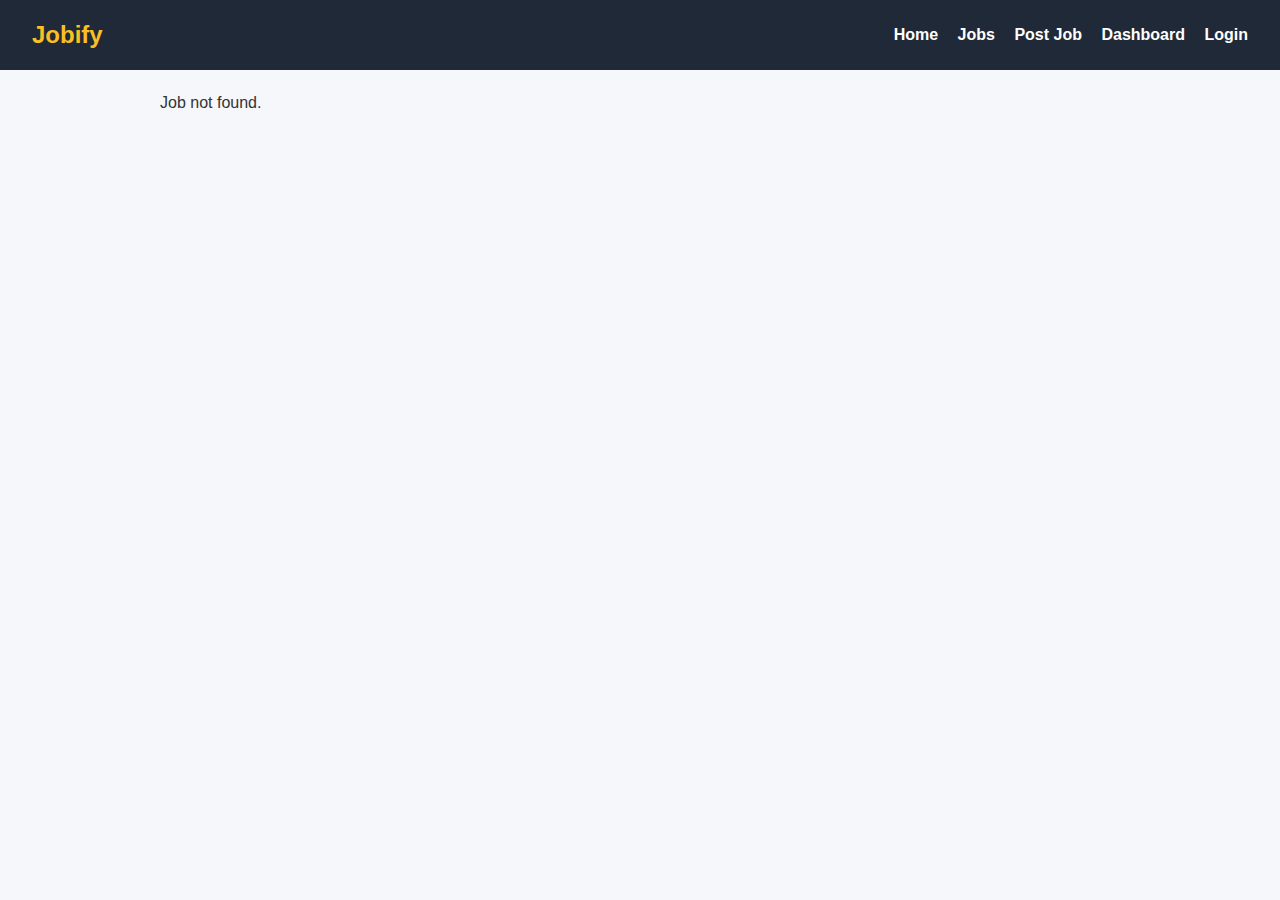
<file: job-detail.html>
<!-- job-detail.html -->
<!DOCTYPE html>
<html lang="en">
<head>
  <meta charset="UTF-8">
  <meta name="viewport" content="width=device-width, initial-scale=1.0">
  <title>Job Detail</title>
  <link rel="stylesheet" href="style.css">
  <script defer src="nav.js"></script>
  <script defer src="job-detail.js"></script>
</head>
<body>
  <div id="navbar-container"></div>
  <main id="job-detail-container">
    <!-- Job detail content will be loaded here -->
  </main>
</body>
</html>
</file>
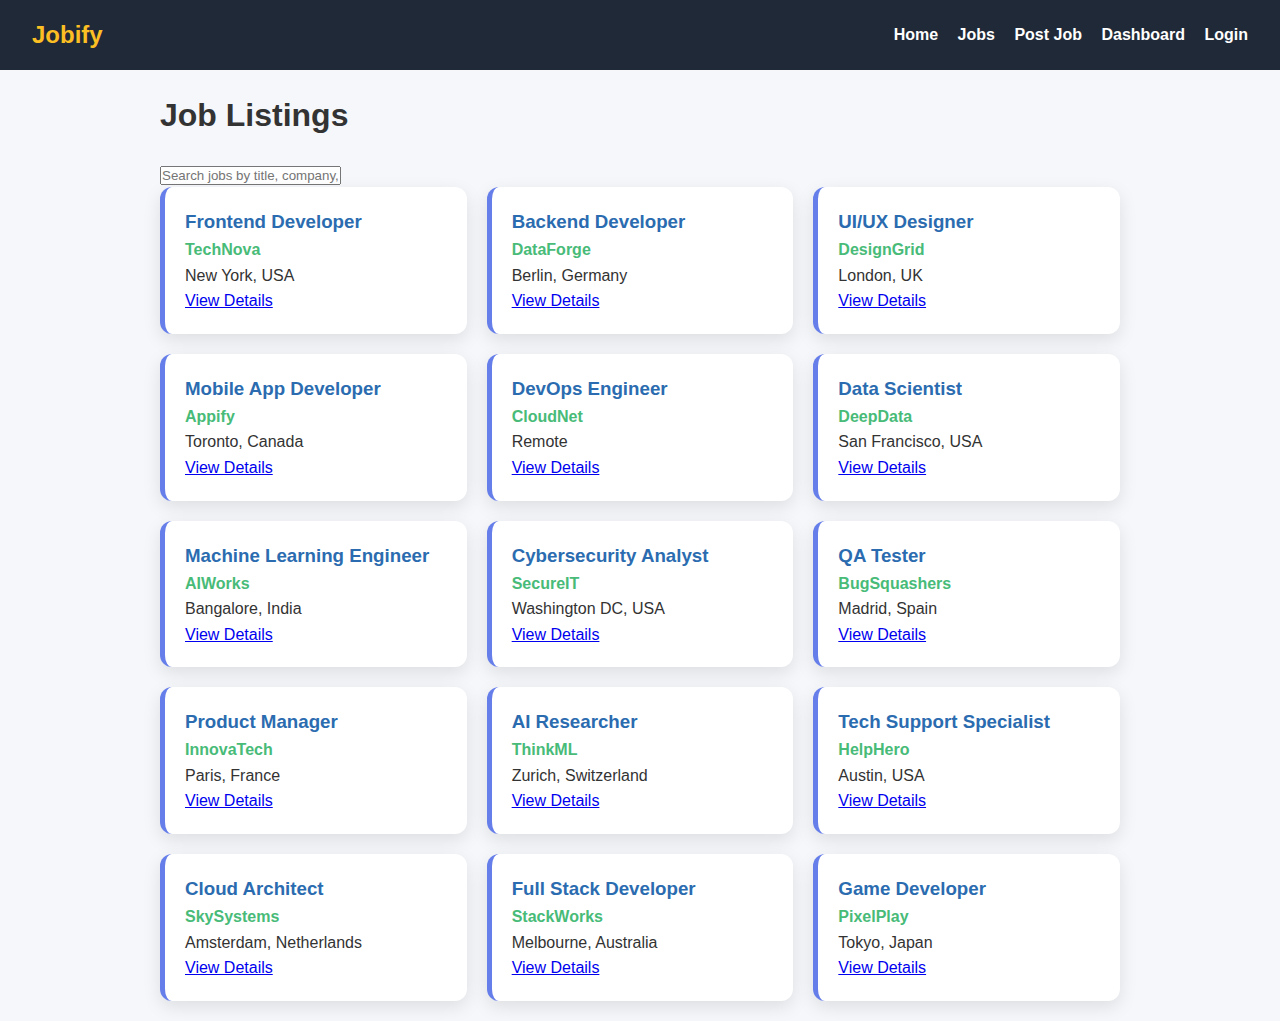
<file: jobs.html>
<!DOCTYPE html>
<html lang="en">
<head>
  <meta charset="UTF-8">
  <meta name="viewport" content="width=device-width, initial-scale=1.0">
  <title>All Jobs</title>
  <link rel="stylesheet" href="style.css">
  <script defer src="nav.js"></script>
  <script defer src="jobs.js"></script>
</head>
<body>
  <div id="navbar-container"></div>
  <main>
    <h1>Job Listings</h1>
    <input type="text" id="search" placeholder="Search jobs by title, company, or location...">
    <div id="jobs-container"></div>
  </main>
</body>
</html>
</file>
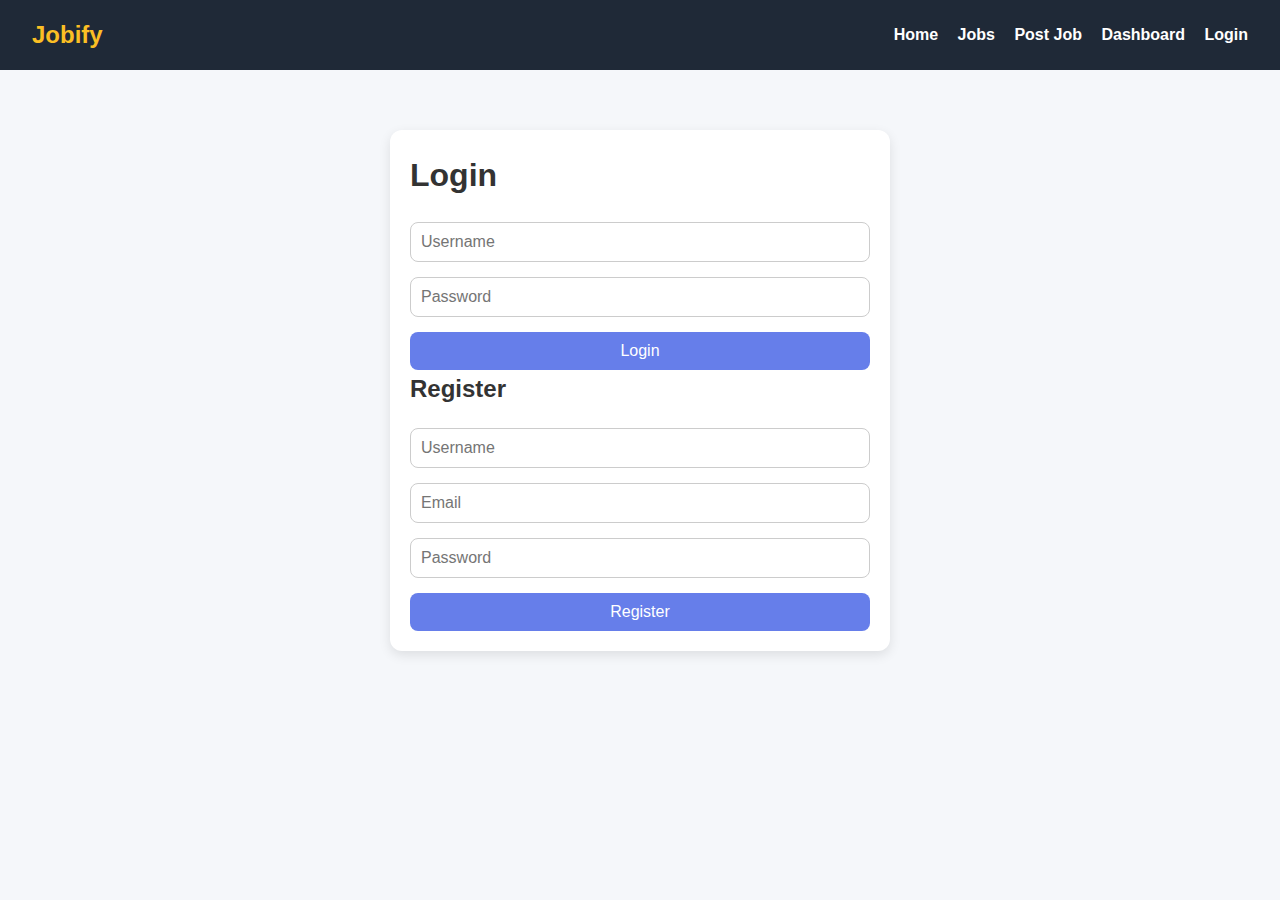
<file: login.html>
<!DOCTYPE html>
<html lang="en">
<head>
  <meta charset="UTF-8">
  <meta name="viewport" content="width=device-width, initial-scale=1.0">
  <title>Login / Register</title>
  <link rel="stylesheet" href="style.css">
  <script defer src="nav.js"></script>
</head>
<body>
  <div id="navbar-container"></div>
  <main>
    <div class="auth-container">
      <h1>Login</h1>
      <form id="login-form">
        <input type="text" placeholder="Username" required>
        <input type="password" placeholder="Password" required>
        <button type="submit">Login</button>
      </form>
      <h2>Register</h2>
      <form id="register-form">
        <input type="text" placeholder="Username" required>
        <input type="email" placeholder="Email" required>
        <input type="password" placeholder="Password" required>
        <button type="submit">Register</button>
      </form>
    </div>
  </main>
</body>
</html>
</file>
<file: style.css>
/* style.css */

/* Basic Reset */
* {
  margin: 0;
  padding: 0;
  box-sizing: border-box;
}

body {
  font-family: 'Segoe UI', sans-serif;
  background: #f5f7fa;
  color: #333;
  line-height: 1.6;
}

header.hero {
  background: linear-gradient(135deg, #ff7e5f, #feb47b);
  color: white;
  padding: 60px 20px;
  text-align: center;
  border-radius: 0 0 20px 20px;
  animation: fadeInDown 1s ease;
}

@keyframes fadeInDown {
  from {
    opacity: 0;
    transform: translateY(-20px);
  }
  to {
    opacity: 1;
    transform: translateY(0);
  }
}

h1, h2 {
  margin-bottom: 20px;
}

main {
  padding: 20px;
  max-width: 1000px;
  margin: auto;
}

/* Jobs List */
#jobs-container {
  display: grid;
  grid-template-columns: repeat(auto-fill, minmax(280px, 1fr));
  gap: 20px;
  animation: fadeIn 1.2s ease-in-out;
}

.job-card {
  background: #ffffff;
  border-left: 5px solid #667eea;
  border-radius: 12px;
  padding: 20px;
  box-shadow: 0 6px 18px rgba(0,0,0,0.1);
  transition: transform 0.3s, box-shadow 0.3s;
}

.job-card:hover {
  transform: scale(1.02);
  box-shadow: 0 10px 24px rgba(0,0,0,0.15);
}

.job-card h3 {
  color: #2b6cb0;
}

.job-card .company {
  font-weight: bold;
  color: #48bb78;
}

/* Forms */
form {
  display: flex;
  flex-direction: column;
  gap: 15px;
}

form input, form textarea, form button, form select {
  padding: 10px;
  border-radius: 8px;
  border: 1px solid #ccc;
  font-size: 1rem;
}

form button {
  background-color: #667eea;
  color: white;
  cursor: pointer;
  border: none;
  transition: background 0.3s;
}

form button:hover {
  background-color: #5a67d8;
}

input[type="file"] {
  border: none;
}

/* Navigation Bar */
nav {
  background: #1f2937;
  color: white;
  display: flex;
  justify-content: space-between;
  align-items: center;
  padding: 1rem 2rem;
  position: sticky;
  top: 0;
  z-index: 100;
  transition: background 0.3s;
}

nav .logo {
  font-size: 1.5rem;
  font-weight: bold;
  color: #fbbf24;
}

nav a {
  color: white;
  margin-left: 15px;
  text-decoration: none;
  font-weight: bold;
  transition: color 0.3s;
}

nav a:hover {
  color: #fbbf24;
}

/* Auth Container */
.auth-container {
  background: white;
  max-width: 500px;
  margin: auto;
  padding: 20px;
  border-radius: 12px;
  box-shadow: 0 4px 12px rgba(0,0,0,0.1);
  margin-top: 40px;
  animation: fadeIn 1.2s ease;
}

@keyframes fadeIn {
  from {
    opacity: 0;
    transform: translateY(20px);
  }
  to {
    opacity: 1;
    transform: translateY(0);
  }
}

/* Responsive */
@media (max-width: 600px) {
  nav {
    flex-direction: column;
    align-items: flex-start;
  }

  nav a {
    margin: 10px 0;
  }
}
</file>
